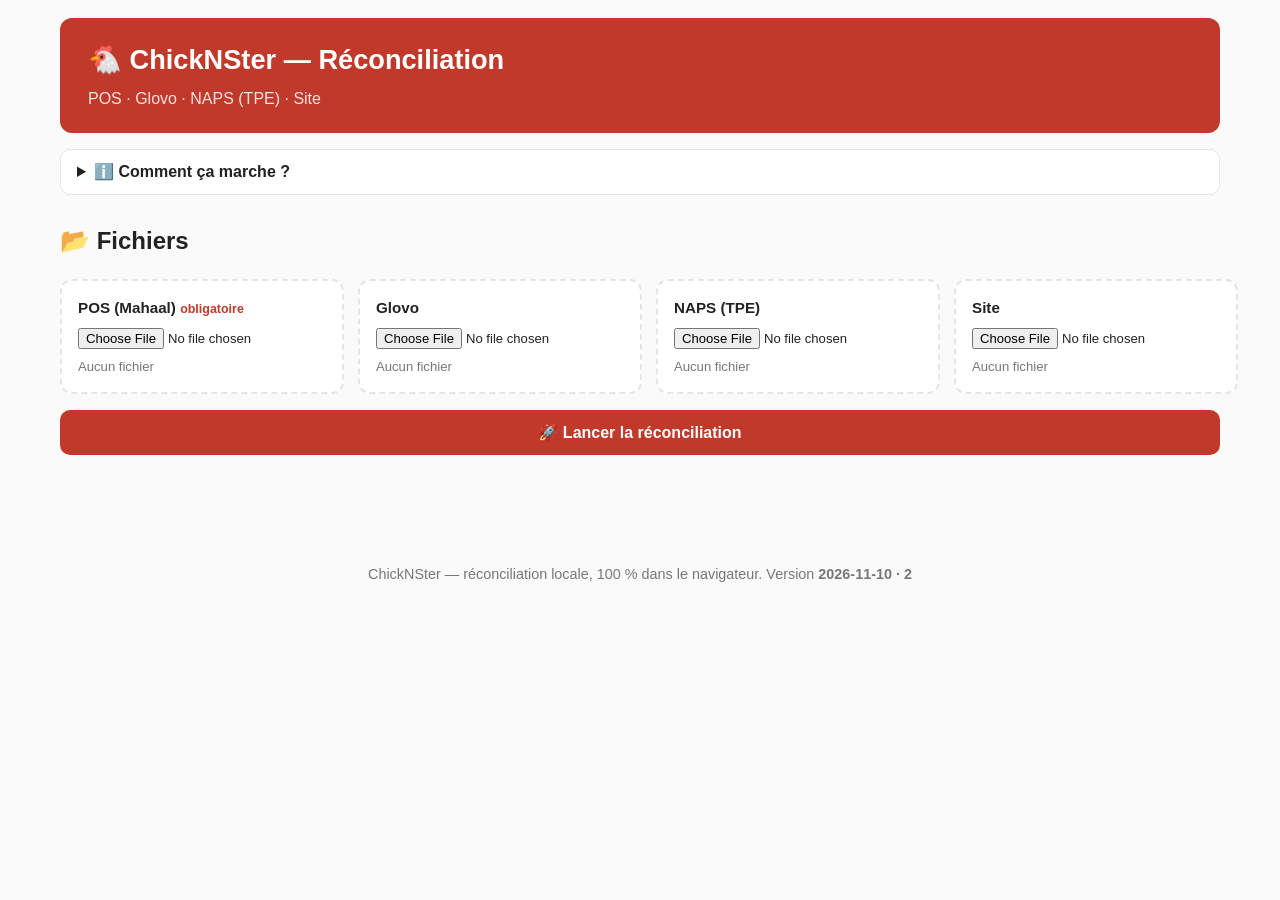
<file: index.html>
<!DOCTYPE html>
<html lang="fr">
<head>
  <meta charset="utf-8" />
  <meta http-equiv="refresh" content="0; url=./docs/" />
  <link rel="canonical" href="./docs/" />
  <title>ChickNSter — Réconciliation</title>
  <script>window.location.replace("./docs/");</script>
  <style>
    body { font-family: -apple-system, BlinkMacSystemFont, "Segoe UI", Roboto, Arial, sans-serif;
           background: #C0392B; color: #fff; display: flex; min-height: 100vh; margin: 0;
           align-items: center; justify-content: center; text-align: center; }
    a { color: #fff; font-weight: 700; }
  </style>
</head>
<body>
  <div>
    <h1>🐔 ChickNSter — Réconciliation</h1>
    <p>Redirection vers l'application…</p>
    <p>Si rien ne se passe, clique ici : <a href="./docs/">Ouvrir l'application</a></p>
  </div>
</body>
</html>
</file>
<file: docs/style.css>
:root {
  --red: #C0392B;
  --red-light: #fde2e1;
  --ok: #E8F6EF;
  --ok-b: #27ae60;
  --anom: #FDE2E1;
  --haute: #F5B7B1;
  --moyenne: #FAD7A0;
  --info: #AED6F1;
  --ink: #222;
  --muted: #777;
  --line: #e5e5e5;
  --bg: #fafafa;
}
* { box-sizing: border-box; }
body {
  margin: 0; background: var(--bg); color: var(--ink);
  font-family: -apple-system, BlinkMacSystemFont, "Segoe UI", Roboto, Helvetica, Arial, sans-serif;
  line-height: 1.5;
}
main { max-width: 1200px; margin: 0 auto; padding: 0 20px 60px; }
.hero {
  background: var(--red); color: #fff; padding: 22px 28px;
  max-width: 1160px; margin: 18px auto 0; border-radius: 12px;
}
.hero h1 { margin: 0; font-size: 1.7rem; }
.hero p { margin: 6px 0 0; color: var(--red-light); }
h2 { margin-top: 28px; }
hr { border: none; border-top: 1px solid var(--line); margin: 26px 0; }
.muted { color: var(--muted); font-size: .9rem; }

.help { background: #fff; border: 1px solid var(--line); border-radius: 10px; padding: 10px 16px; margin: 16px 0; }
.help summary { cursor: pointer; font-weight: 600; }
.help ol { margin: 10px 0; }

.uploads { display: grid; grid-template-columns: repeat(4, 1fr); gap: 14px; }
@media (max-width: 820px) { .uploads { grid-template-columns: 1fr 1fr; } }
@media (max-width: 480px) { .uploads { grid-template-columns: 1fr; } }
.drop {
  display: flex; flex-direction: column; gap: 8px;
  background: #fff; border: 2px dashed var(--line); border-radius: 12px;
  padding: 16px; cursor: pointer; transition: border-color .15s, background .15s;
}
.drop:hover { border-color: var(--red); }
.drop.filled { border-style: solid; border-color: var(--ok-b); background: var(--ok); }
.drop-title { font-weight: 600; font-size: .95rem; }
.drop-title .req { color: var(--red); font-weight: 700; font-size: .78rem; }
.drop input { font-size: .82rem; }
.drop-state { font-size: .82rem; color: var(--muted); }
.drop.filled .drop-state { color: var(--ok-b); font-weight: 600; }

.btn-primary {
  width: 100%; margin-top: 16px; padding: 13px 18px; border: none; border-radius: 10px;
  background: var(--red); color: #fff; font-size: 1rem; font-weight: 600; cursor: pointer;
}
.btn-primary:hover { filter: brightness(1.05); }
.btn-primary:disabled { opacity: .5; cursor: not-allowed; }

.message { margin-top: 14px; }
.message .warn { background: #fff8e1; border: 1px solid #ffe082; padding: 10px 14px; border-radius: 8px; }
.message .err { background: #fdecea; border: 1px solid #f5b7b1; padding: 10px 14px; border-radius: 8px; }
.hidden { display: none; }

.metrics { display: grid; grid-template-columns: repeat(5, 1fr); gap: 12px; margin: 10px 0 20px; }
@media (max-width: 820px) { .metrics { grid-template-columns: repeat(3, 1fr); } }
@media (max-width: 480px) { .metrics { grid-template-columns: 1fr 1fr; } }
.metric { background: #fff; border: 1px solid var(--line); border-radius: 10px; padding: 14px; }
.metric .label { font-size: .82rem; color: var(--muted); }
.metric .value { font-size: 1.7rem; font-weight: 700; }

.period { background: #eef6fb; border: 1px solid #cfe6f5; border-radius: 8px;
  padding: 8px 14px; font-size: .9rem; margin: 0 0 16px; }
.day-tabs {
  display: flex; flex-wrap: wrap; gap: 8px; margin: 0 0 16px;
}
.day-tab {
  padding: 8px 14px; border: 1px solid var(--line); border-radius: 8px;
  background: #fff; font-size: .88rem; cursor: pointer; color: var(--ink);
}
.day-tab:hover { border-color: var(--red); background: #fff8f8; }
.day-tab.active {
  background: var(--red); color: #fff; border-color: var(--red); font-weight: 600;
}
.channels-line { margin: 8px 0 4px; }

.filters { display: flex; flex-wrap: wrap; gap: 24px; margin: 8px 0; }
.filters label { margin-right: 12px; font-size: .9rem; cursor: pointer; }
.filter-label { font-weight: 600; margin-right: 8px; }

.table-wrap { overflow-x: auto; border: 1px solid var(--line); border-radius: 10px; margin-top: 8px; }
table { border-collapse: collapse; width: 100%; font-size: .88rem; background: #fff; }
th, td { text-align: left; padding: 8px 10px; border-bottom: 1px solid var(--line); vertical-align: top; }
th { background: var(--red); color: #fff; position: sticky; top: 0; }
tbody tr:hover { background: #fbfbfb; }
.sev-badge { padding: 2px 8px; border-radius: 20px; font-size: .8rem; white-space: nowrap; }
.sev-haute { background: var(--haute); }
.sev-moyenne { background: var(--moyenne); }
.sev-info { background: var(--info); }
.st-ok { color: var(--ok-b); font-weight: 600; }
.st-anom { color: var(--red); font-weight: 600; }
.fin-glovo-sub td { background: #faf8f5; }
.fin-glovo-sub td:first-child { padding-left: 18px; }
.fin-total td { background: #f3ebe8; border-top: 2px solid var(--line); font-weight: 600; }
.row-anom td { background: var(--anom); }
.only-anom { display: inline-block; margin: 8px 0; font-size: .9rem; cursor: pointer; }

.btn-validate, .btn-unvalidate {
  font-size: .78rem; padding: 4px 10px; border-radius: 6px; cursor: pointer;
  border: 1px solid var(--line); background: #fff;
}
.btn-validate { color: var(--ok-b); border-color: #a8d5c2; }
.btn-validate:hover { background: #e8f6ef; }
.btn-unvalidate { color: #666; }
.btn-unvalidate:hover { background: #f5f5f5; }
.validated-block { margin-top: 20px; padding: 14px; background: #f0faf5; border-radius: 8px; border: 1px solid #c8e6d4; }
.validated-block h3 { margin: 0 0 8px; font-size: 1rem; }
.row-validated td { background: #f8fcf9; }
.fin-adj-note { margin-bottom: 10px; padding: 8px 12px; background: #f0faf5; border-radius: 6px; }
.fin-ecart-detail {
  margin: 12px 0 18px; padding: 14px 16px; background: #fff8f0;
  border: 1px solid #e8d4b8; border-radius: 8px;
}
.fin-ecart-detail.hidden { display: none; }
.fin-ecart-detail h4 { margin: 0 0 10px; font-size: .95rem; }
.btn-fin-detail {
  font-size: .78rem; padding: 4px 10px; border-radius: 6px; cursor: pointer;
  border: 1px solid #d4a574; background: #fff; color: #8b5a2b;
}
.btn-fin-detail:hover { background: #fff3e6; }
.btn-fin-detail.active { background: #fff3e6; border-color: #8b5a2b; font-weight: 600; }
.fin-contrib-table { font-size: .84rem; margin-top: 8px; }
.fin-contrib-table th { background: #8b5a2b; }

.naps-balanced-block {
  margin: 20px 0; padding: 16px 18px; background: #e8f6ef;
  border: 2px solid #3d9a6a; border-radius: 10px;
}
.naps-balanced-block h2 { margin: 0 0 8px; color: #1e6b45; font-size: 1.15rem; }
.naps-balanced-day {
  margin-top: 14px; padding: 12px 14px; background: #fff;
  border: 1px solid #b8dfc8; border-radius: 8px;
}
.naps-balanced-day h3 { margin: 0 0 8px; font-size: .98rem; color: #1e6b45; }
.naps-balanced-totals {
  display: flex; flex-wrap: wrap; gap: 16px; margin: 8px 0 12px;
  font-size: .92rem;
}
.naps-balanced-totals .tot { font-weight: 700; }
.naps-balanced-totals .match { color: var(--ok-b); }
.naps-balanced-cols { display: grid; grid-template-columns: 1fr 1fr; gap: 12px; }
@media (max-width: 700px) { .naps-balanced-cols { grid-template-columns: 1fr; } }
.naps-balanced-cols h4 { margin: 0 0 6px; font-size: .85rem; color: #555; }
.naps-balanced-cols ul { margin: 0; padding-left: 18px; font-size: .88rem; }
.row-naps-ok td { background: #f4fbf7; }
.badge-naps-ok {
  display: inline-block; font-size: .75rem; padding: 2px 8px; border-radius: 4px;
  background: #d4edda; color: #1e6b45; border: 1px solid #a8d5c2; font-weight: 600;
}

.payment-breakdown {
  display: grid; grid-template-columns: repeat(auto-fit, minmax(260px, 1fr));
  gap: 16px; margin: 8px 0 20px;
}
.pay-card {
  border: 1px solid var(--line); border-radius: 10px; background: #fff;
  padding: 14px 16px; box-shadow: 0 1px 3px rgba(0,0,0,.04);
}
.pay-card-head {
  display: flex; align-items: baseline; justify-content: space-between;
  gap: 8px; padding-bottom: 10px; border-bottom: 2px solid var(--red);
  margin-bottom: 10px;
}
.pay-card-head .pay-name { font-weight: 700; font-size: 1rem; }
.pay-card-head .pay-total { font-weight: 800; font-size: 1.15rem; color: var(--red); }
.pay-split { display: flex; justify-content: space-between; gap: 12px;
  padding: 5px 0; font-size: .9rem; border-bottom: 1px dashed #eee; }
.pay-split:last-child { border-bottom: none; }
.pay-split .split-label { color: #555; }
.pay-split .split-amt { font-weight: 600; text-align: right; }
.pay-split.zero { opacity: .45; }

.cash-collect-block {
  margin: 20px 0; padding: 16px 18px; background: #fff8e8;
  border: 2px solid #d4a574; border-radius: 10px;
}
.cash-collect-block h2 { margin: 0 0 8px; color: #8b5a2b; font-size: 1.15rem; }
.cash-collect-summary {
  display: flex; flex-wrap: wrap; gap: 20px; margin: 14px 0;
  padding: 12px 14px; background: #fff; border-radius: 8px; border: 1px solid #e8d4b8;
}
.cash-collect-summary .cc-item { min-width: 140px; }
.cash-collect-summary .cc-label { font-size: .82rem; color: #666; }
.cash-collect-summary .cc-value { font-size: 1.2rem; font-weight: 800; }
.cash-collect-summary .cc-highlight { color: #c45c00; }
.cash-collect-summary .cc-ok { color: var(--ok-b); }
.cash-collect-items { margin-top: 12px; }
.cash-collect-item {
  padding: 10px 12px; margin-bottom: 8px; background: #fff;
  border: 1px solid #e8d4b8; border-radius: 8px; font-size: .9rem;
}
.cash-collect-item .cc-row { display: flex; flex-wrap: wrap; gap: 12px; justify-content: space-between; }
.cash-collect-item .cc-ecart-pos { color: #c45c00; font-weight: 700; }
.cash-collect-item .cc-ecart-neg { color: #666; font-weight: 700; }
.cash-collect-item .cc-hint { font-size: .82rem; color: #777; margin-top: 6px; }
.cc-user-title { margin: 18px 0 8px; font-size: 1rem; color: #8b5a2b; }
.cc-user-table { font-size: .9rem; }
.cc-user-table th { font-size: .78rem; }
.cc-assign-cell { display: flex; flex-wrap: wrap; gap: 8px; align-items: center; }
.cc-user-select { font-size: .85rem; padding: 4px 8px; max-width: 320px; }
.btn-assign-cash, .btn-unassign-cash {
  font-size: .78rem; padding: 4px 10px; border-radius: 4px; cursor: pointer;
  border: 1px solid #c9a227; background: #fff8e6; color: #7a5a10;
}
.btn-unassign-cash { border-color: #ccc; background: #f5f5f5; color: #555; }
.cc-manual-badge {
  font-size: .72rem; padding: 2px 6px; border-radius: 4px;
  background: #e8f0fa; border: 1px solid #b8cfe8; color: #2a5080;
}
.row-manual-cash { background: #f8fbff; }
.cc-collect-who {
  margin: 12px 0 4px; padding: 10px 12px; background: #fff8e6;
  border: 1px solid #e8d4b8; border-radius: 6px; font-size: .92rem;
}
.cc-who-chip {
  display: inline-block; margin: 4px 8px 4px 0; padding: 4px 10px;
  background: #fff; border: 1px solid #e8d4b8; border-radius: 4px;
}
.cc-item-collect { align-items: flex-start; }
.cc-who-inline {
  margin-top: 6px; font-size: .88rem; line-height: 1.5; color: #5a4a32;
}
.cc-who-inline span {
  display: inline-block; margin: 2px 10px 2px 0;
  padding: 3px 8px; background: #fff8e6; border: 1px solid #e8d4b8; border-radius: 4px;
}
.cc-item-who {
  margin: 6px 0 2px; padding: 6px 10px; font-size: .88rem;
  background: #fff8e6; border: 1px solid #e8d4b8; border-radius: 4px; color: #5a4a32;
}

.link-report-block {
  margin: 16px 0; padding: 14px 16px; background: #fdf6f0;
  border: 1px solid #e8cfb8; border-radius: 8px;
}
.link-report-block h3 { margin: 0 0 8px; font-size: 1rem; color: #8b5a2b; }
.link-sub { margin: 16px 0 6px; font-size: .95rem; color: #8b5a2b; }
.link-unres {
  margin: 10px 0; padding: 10px 12px; background: #fff;
  border: 1px solid var(--line); border-radius: 6px;
}
.link-unres-head { font-size: .9rem; margin-bottom: 6px; }
.link-ok { color: #1e6b45; }

.spemp-review-block {
  margin: 16px 0; padding: 14px 16px; background: #f5f8fc;
  border: 1px solid #c5d9ea; border-radius: 8px;
}
.spemp-review-block h3 { margin: 0 0 8px; font-size: 1rem; color: #2c5282; }

.bt-outside-block {
  margin: 16px 0; padding: 14px 16px; background: #fdf6f0;
  border: 1px solid #ebcfb5; border-radius: 8px;
}
.bt-outside-block h3 { margin: 0 0 8px; font-size: 1rem; color: #8b3a1a; }

footer { max-width: 1160px; margin: 0 auto; padding: 20px; text-align: center; }
</file>
